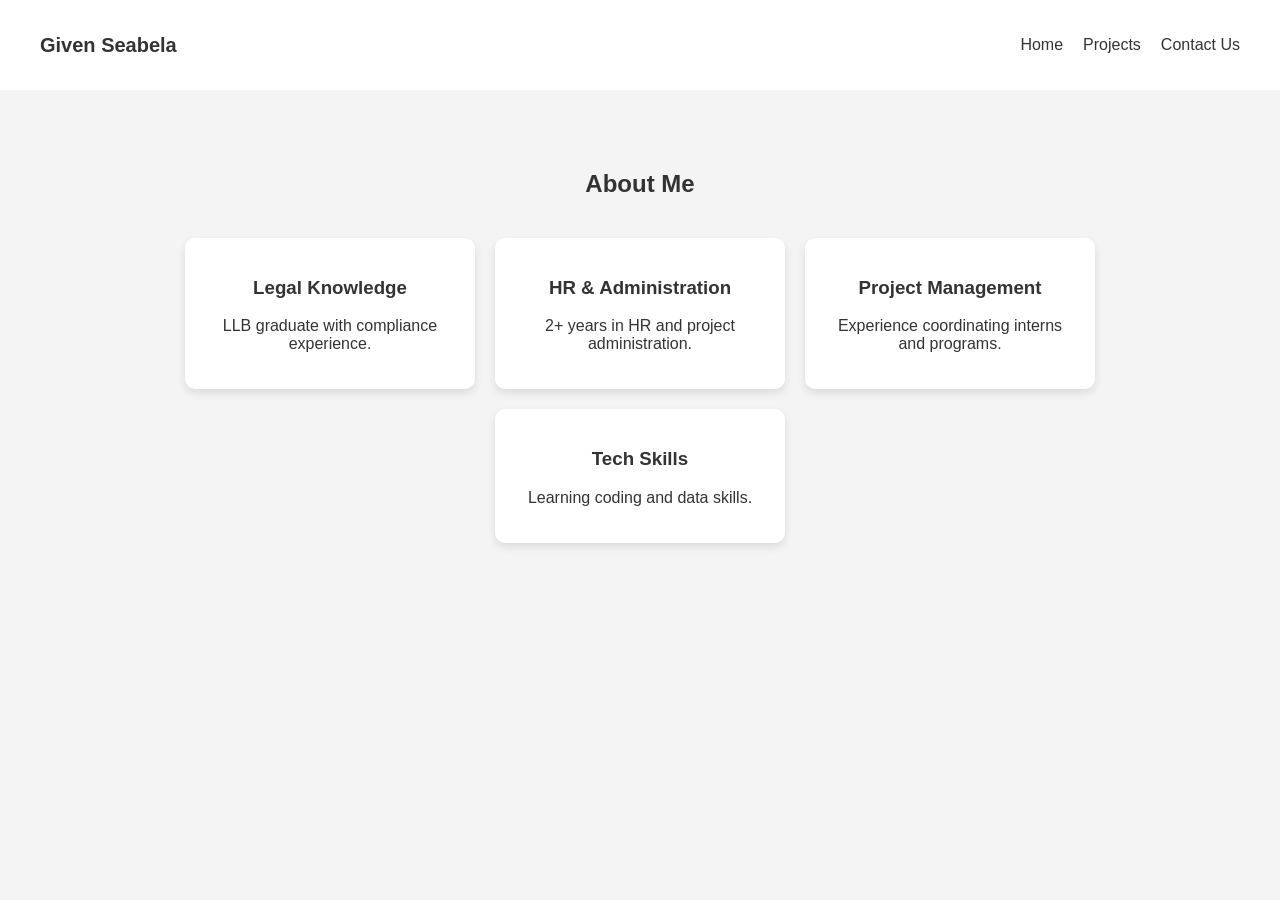
<file: about.html>
<head>
    <meta charset="UTF-8">
    <title>My Portfolio</title>
    <link rel="stylesheet" href="style.css">
</head>
<body>

    <nav>
        <div class="logo">Given Seabela</div>
        <ul class="nav-links">
            <li><a href="index.html">Home</a></li>
            <li><a href="about.html">Projects</a></li>
            <li><a href="contact.html">Contact Us</a></li>
        </ul>
    </nav>
    <section class="about">
    <h1>About Me</h1>

    <div class="cards">
        <div class="card">
            <h3>Legal Knowledge</h3>
            <p>LLB graduate with compliance experience.</p>
        </div>

        <div class="card">
            <h3>HR & Administration</h3>
            <p>2+ years in HR and project administration.</p>
        </div>

        <div class="card">
            <h3>Project Management</h3>
            <p>Experience coordinating interns and programs.</p>
        </div>

        <div class="card">
            <h3>Tech Skills</h3>
            <p>Learning coding and data skills.</p>
        </div>
    </div>
</section>
</file>
<file: style.css>
body {
    margin: 0;
    font-family: Arial, sans-serif;
    background-color: #f4f4f4;   /* Base color */
    color: #333;                 /* Text Color */
}

nav {
    display: flex;
    justify-content: space-between;
    align-items: center;
    padding: 20px 40px;
    background-color: white;
}

.logo {
    font-weight: bold;
    font-size: 20px;
}

.nav-links {
    list-style: none;
    display: flex;
    gap: 20px;
}

.nav-links a {
    text-decoration: none;
    color: #333;
}

.nav-links a:hover {
    color: #007BFF; /* Accent color */
}
.home {
    display: flex;
    align-items: center;
    justify-content: space-between;
    padding: 60px 40px;
}

.home-text {
    flex: 1;
}

.home-text h1 {
    font-size: 40px;
}

.home-image img {
    width: 300px;
    border-radius: 10px;
}

@media (max-width: 768px) {
    .home {
        flex-direction: column;
        text-align: center;
    }

    .home-image img {
        margin-top: 20px;
        width: 100%;
        max-width: 300px;
    }

    .nav-links {
        flex-direction: column;
        gap: 10px;
    }
}
.about {
    padding: 60px 40px;
    text-align: center;
}

.cards {
    display: flex;
    justify-content: center;
    gap: 20px;
    margin-top: 40px;
    flex-wrap: wrap;
}

.card {
    background-color: white;
    padding: 20px;
    width: 250px;
    border-radius: 10px;
    box-shadow: 0 4px 8px rgba(0,0,0,0.1);
}
.contact {
    padding: 100px 40px;
    text-align: center;
}

.contact ul {
    list-style: none;
    padding: 0;
    margin-top: 30px;
}

.contact li {
    margin: 10px 0;
}
</file>
